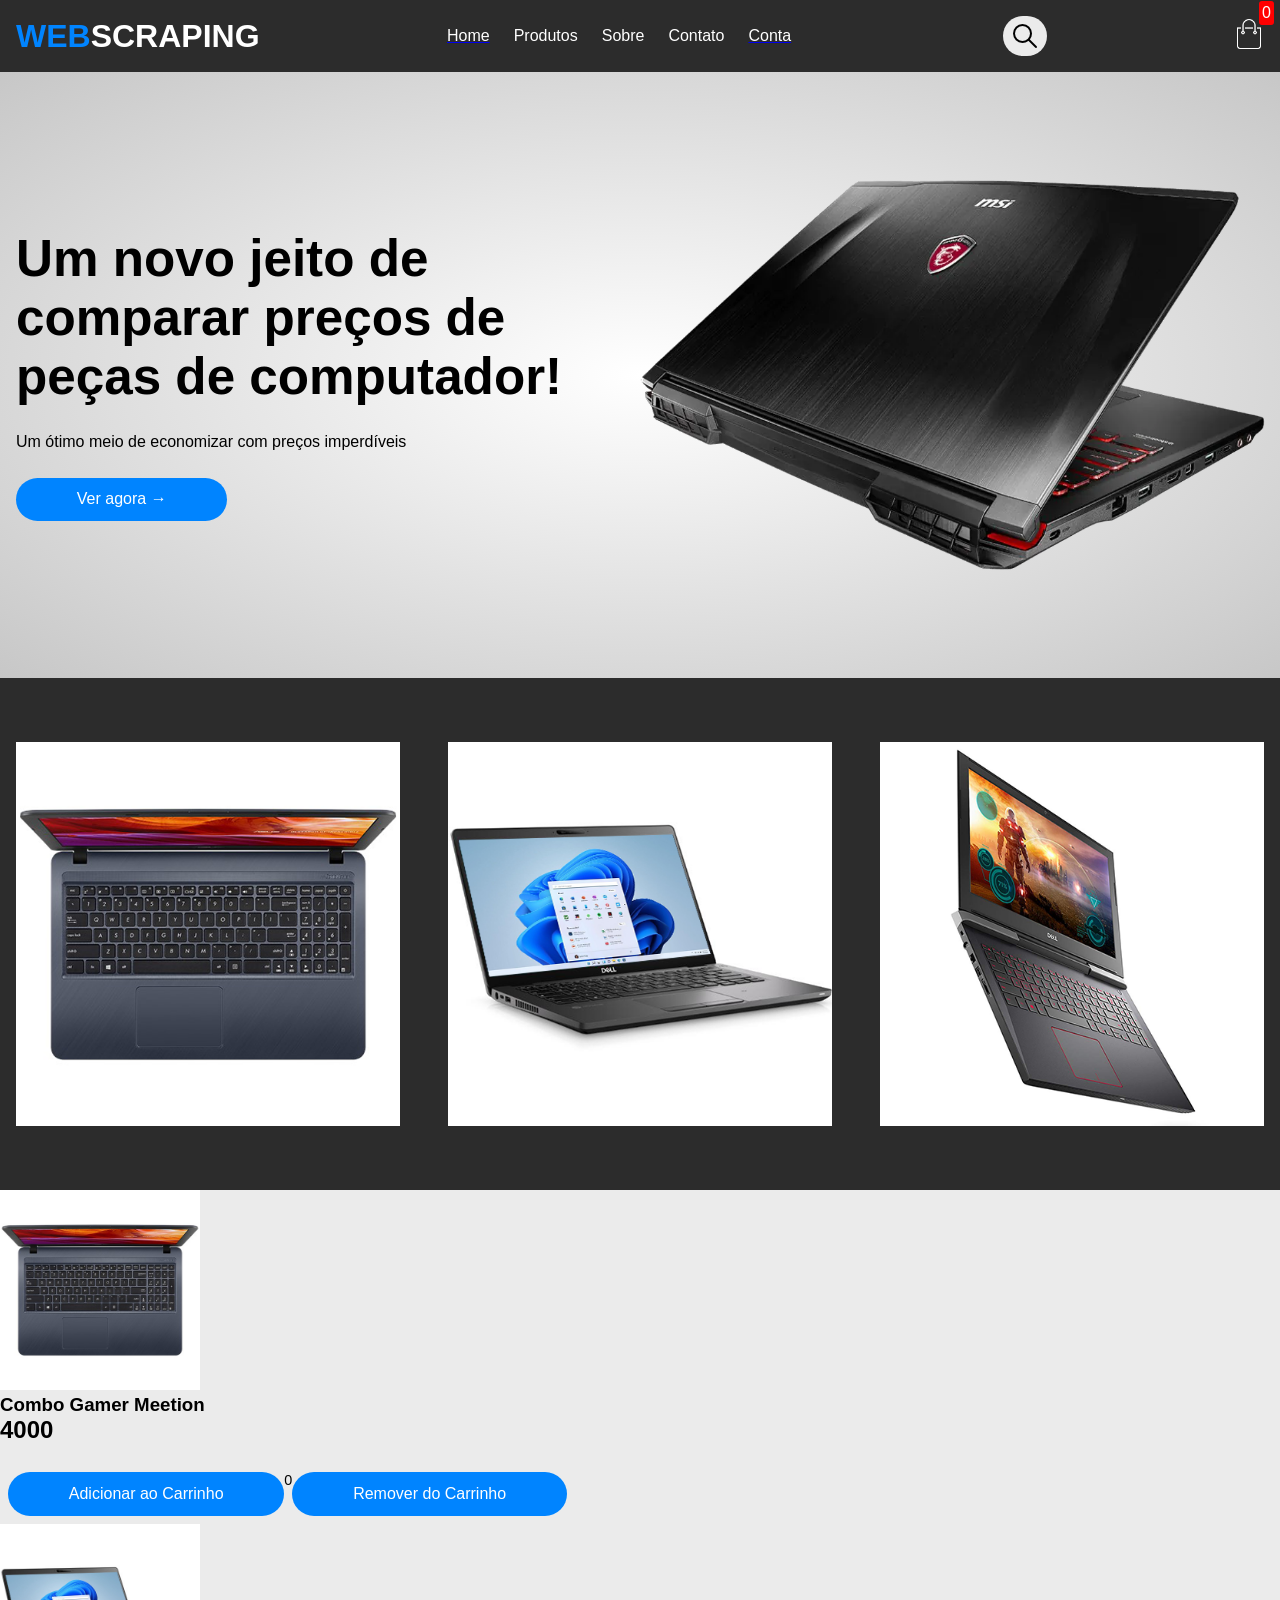
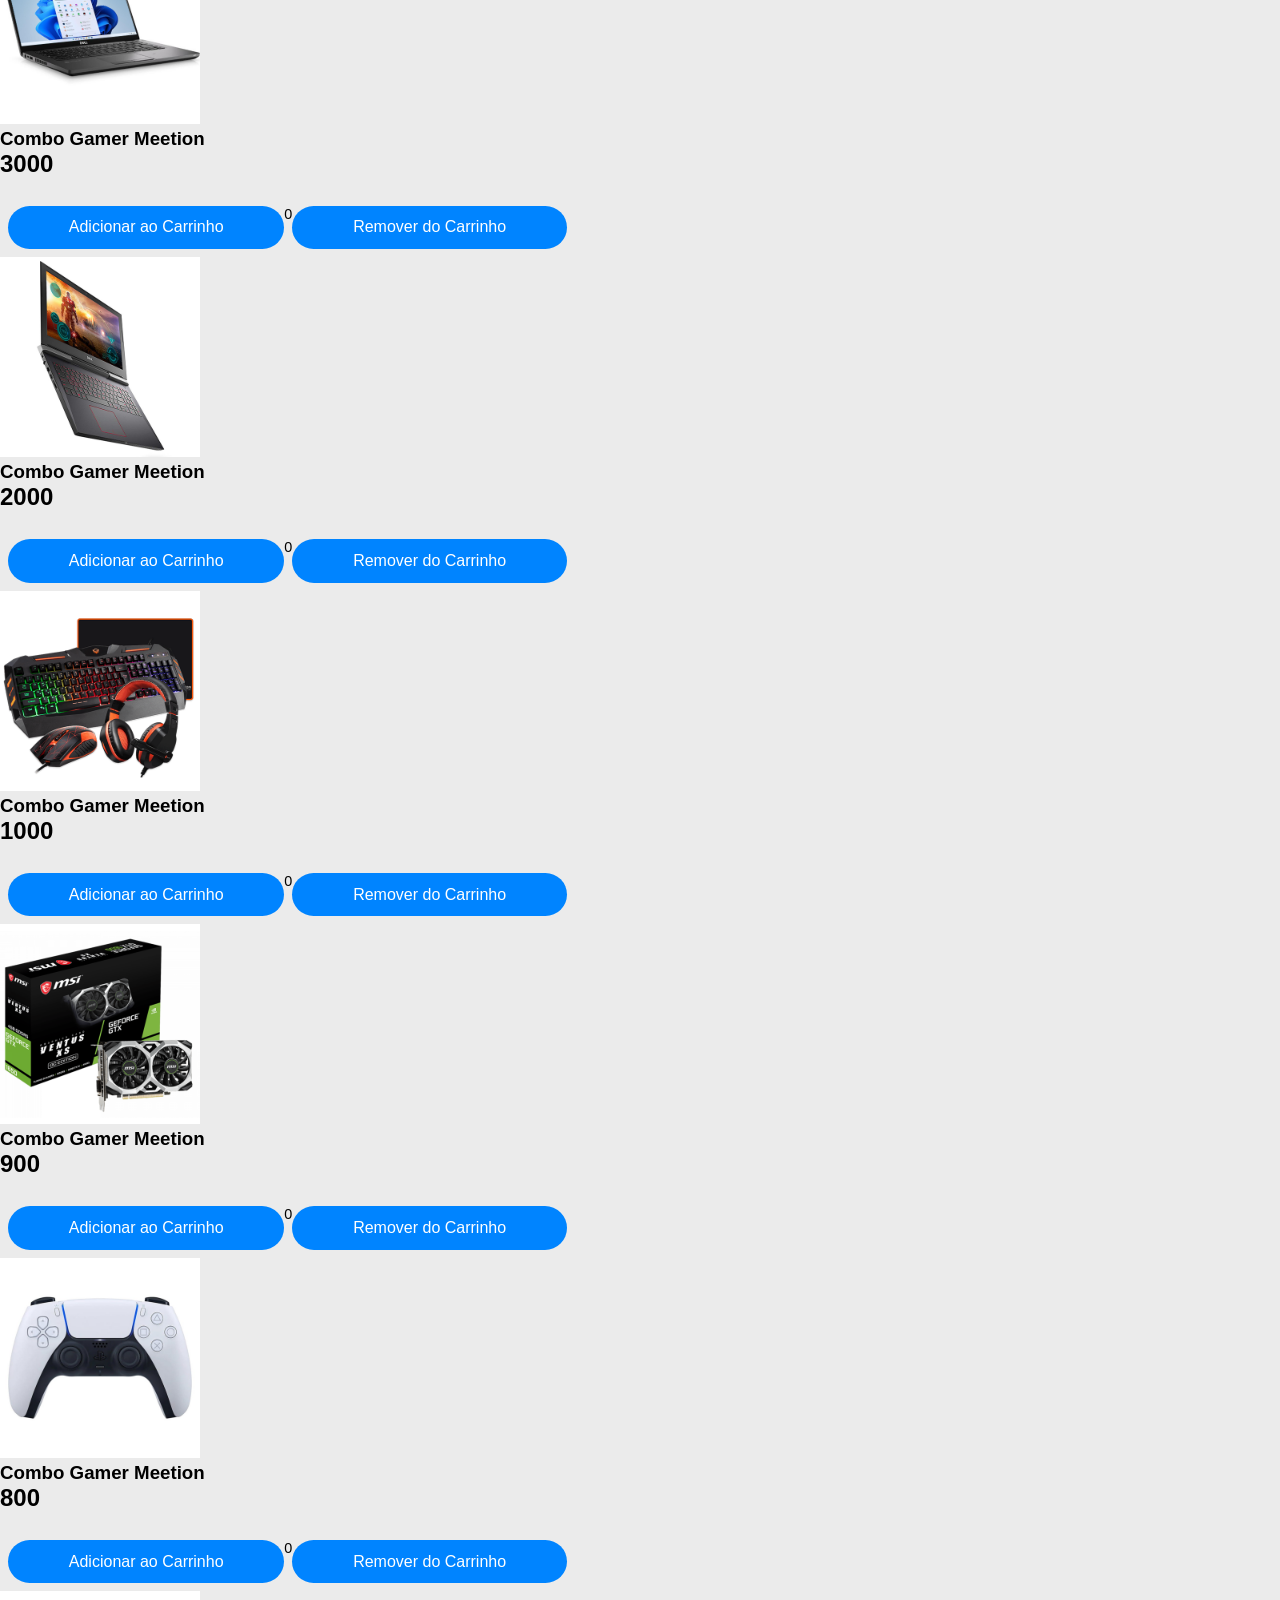
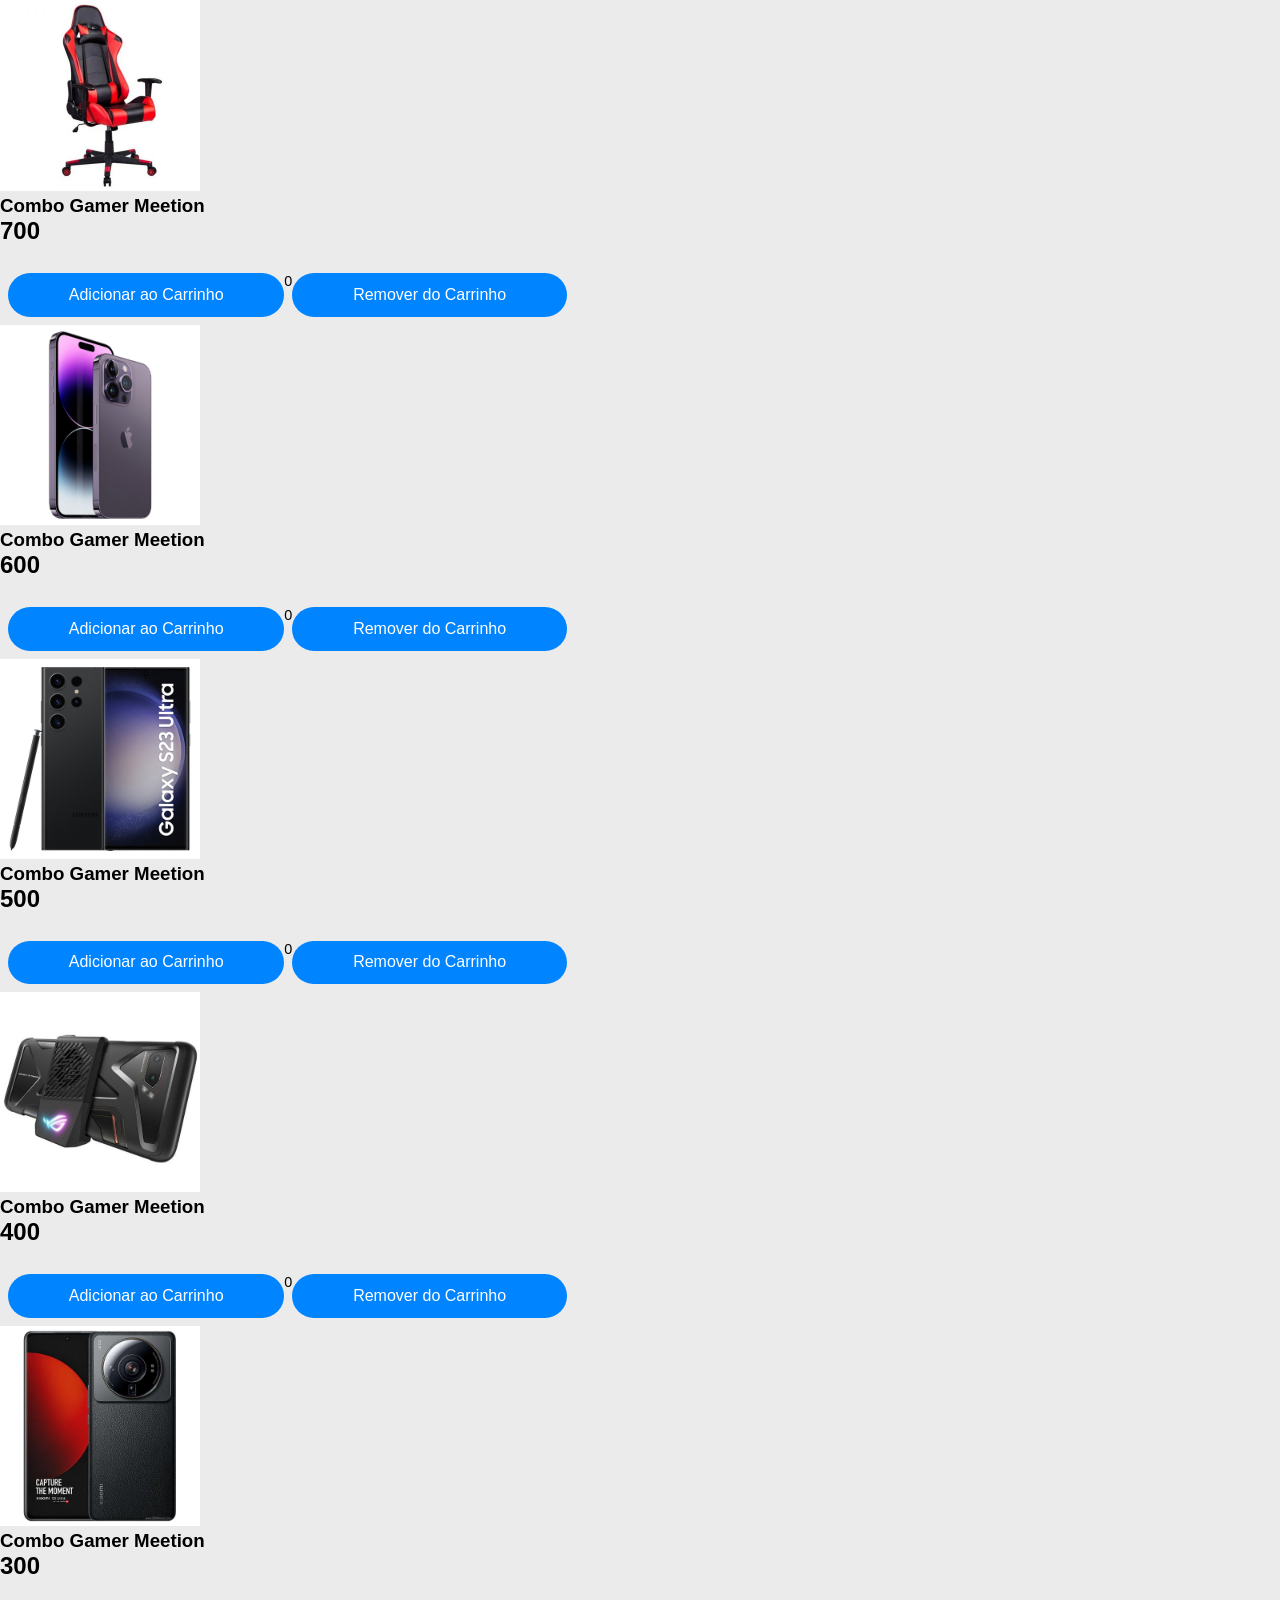
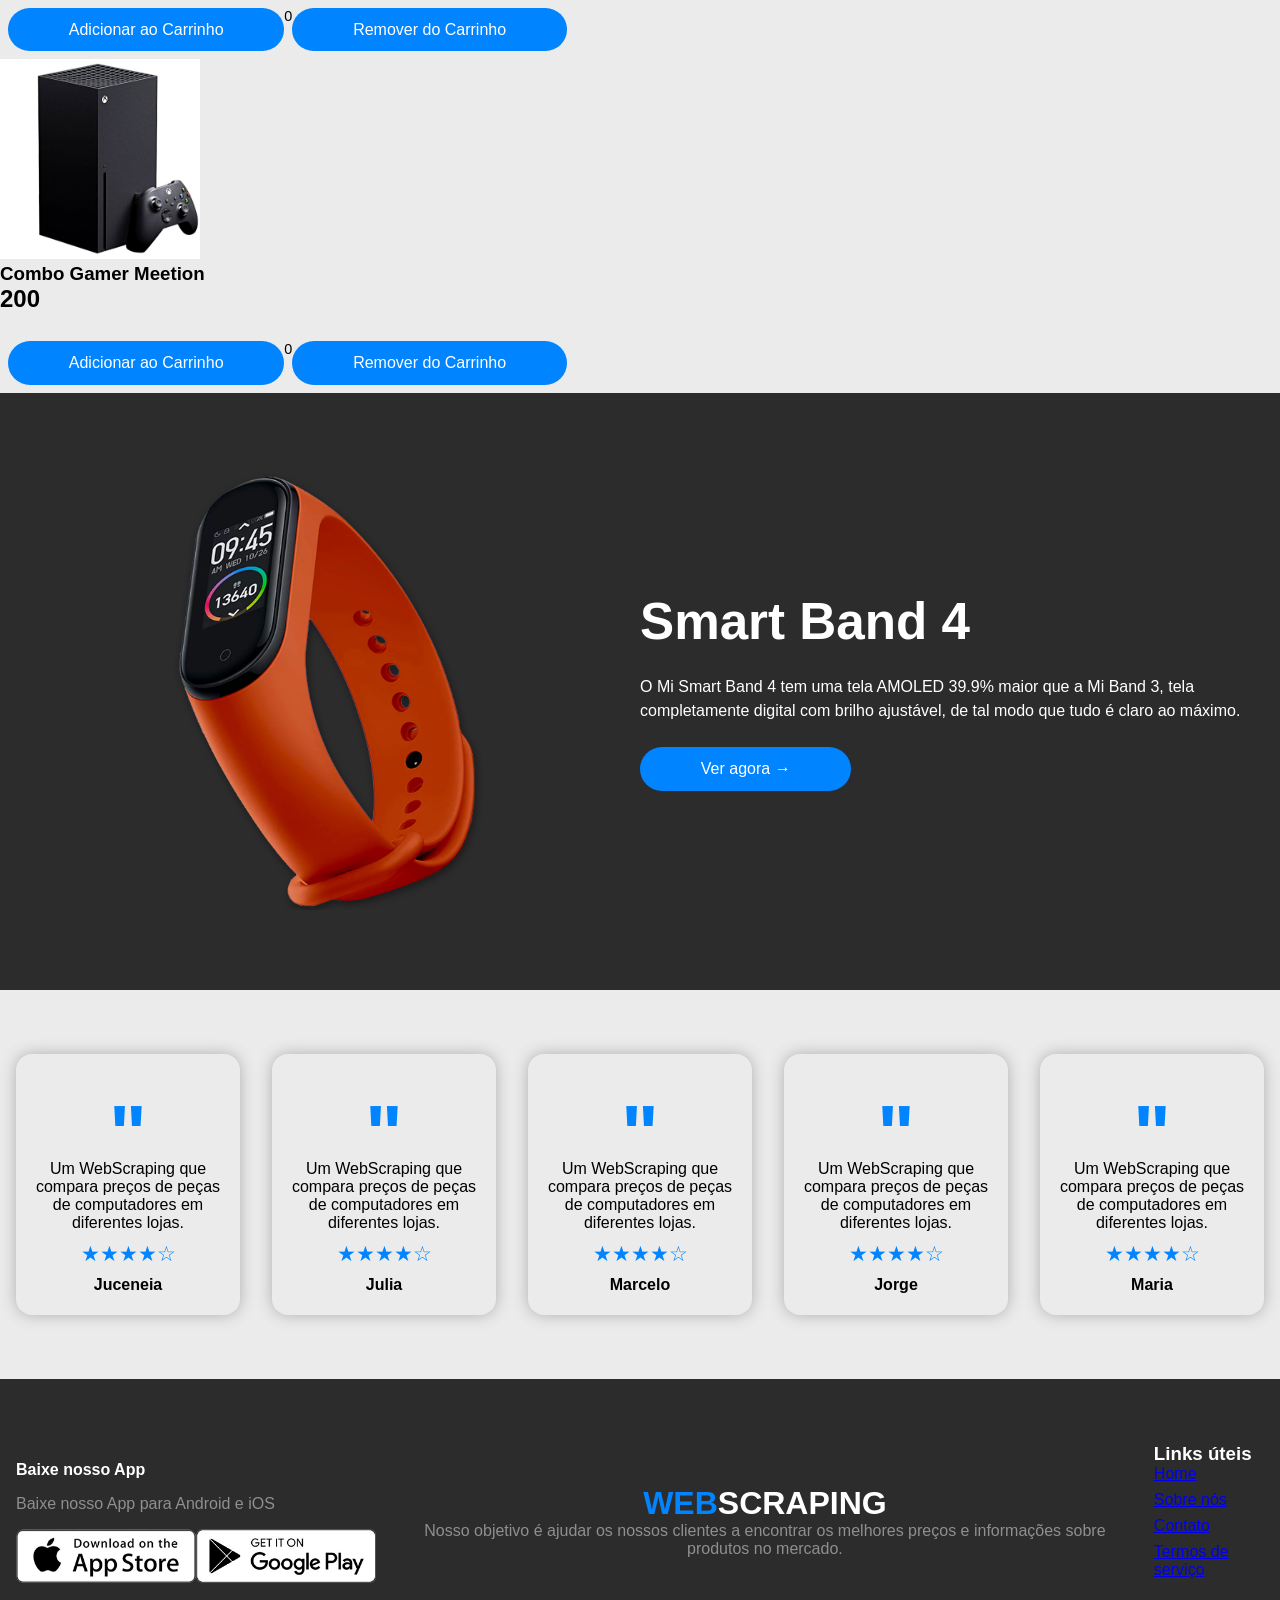
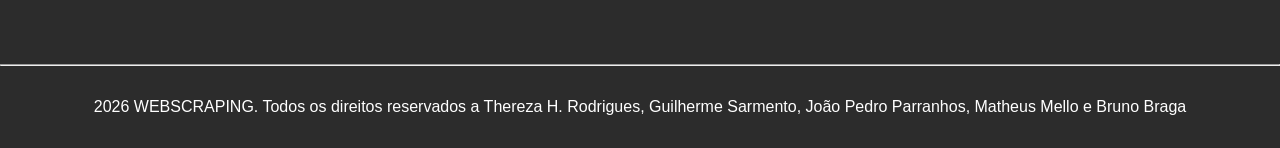
<file: index.html>
<!DOCTYPE html>
<html lang="pt-br">

<head>
    <meta charset="UTF-8" />
    <meta name="viewport" content="width=device-width, initial-scale=1.0" />
    <title>Webscraping</title>
    <link rel="stylesheet" href="css/globais.css" />
</head>

<body>
    <div class="navbar ">
        <div class="header-inner-content">
            <h1 class="logo">WEB<span>SCRAPING</span></h1>
            <nav>
                <ul>
                    <a href="index.html"><li>Home</li></a>
                    <li>Produtos</li>
                    <li>Sobre</li>
                    <li>Contato</li>
                    <a href="login.html"><li>Conta</li></a>
                </ul>
            </nav>
            <div class="search-box">
                <input type="text" class="search-txt" placeholder="Pesquisar">
                <a href="#" class="search-btn">
                    <img src="css/images/loupe.png" alt="Pesquisar" />
                </a>
            </div>
            <div class="nav-icon-content">
                <a href="carrinho.html">
                    <div class="carrinho">
                        <div id="quantidadeCarrinho" class="quantidadeCarrinho">
                            0
                        </div>
                        <img src="css/images/cart.png" alt="Carrinho de compras" />
                    </div>
                </a>
                <img src="css/images/menu.png" class="menu-button" alt="Menu" />
            </div>
        </div>
    </div>
    <header>
        <div class="header-inner-content">
            <div class="header-bottom-side">
                <div class="header-bottom-side-left">
                    <h2>Um novo jeito de comparar preços de peças de computador!</h2>
                    <p>Um ótimo meio de economizar com preços imperdíveis</p>
                    <button>Ver agora &#8594;</button>
                </div>
                <div class="header-bottom-side-right">
                    <img src="css/images/gaming-msi-header.png" alt="Computador gamer MSI" />
                </div>
            </div>
        </div>
    </header>

    <main>
        <div class="gray-background">
            <div class="page-inner-content">
                <div class="cols cols-3">
                    <img src="css/images/products/product-1.png" alt="">
                    <img src="css/images/products/product-2.png" alt="">
                    <img src="css/images/products/product-3.png" alt="">
                </div>
            </div>
        </div>

       <div class="loja" id="loja">
            <!--<div class="page-inner-content">
                <h3 class="section-title">Produtos selecionados</h3>
                <div class="subtitle-underline"></div>
                <div class="cols  cols-4">
                    <div class="product">
                        <img src="css/images/products/product-4.png" alt="" />
                        <p class="product-name">Combo Gamer Meetion</p>
                        <p class="rate">&#9733;&#9733;&#9733;&#9733;&#9734;</p>
                        <p class="product-price">4,000.00 <span>MZN</span></p>
                        <button class="add-to-cart">Adicionar ao Carrinho</button>
                    </div>
                    <div class="product">
                        <img src="css/images/products/product-5.png" alt="" />
                        <p class="product-name">Combo Gamer Meetion</p>
                        <p class="rate">&#9733;&#9733;&#9733;&#9733;&#9734;</p>
                        <p class="product-price">4,000.00 <span>MZN</span></p>
                        <button class="add-to-cart">Adicionar ao Carrinho</button>
                    </div>
                    <div class="product">
                        <img src="css/images/products/product-6.png" alt="" />
                        <p class="product-name">Combo Gamer Meetion</p>
                        <p class="rate">&#9733;&#9733;&#9733;&#9733;&#9734;</p>
                        <p class="product-price">4,000.00 <span>MZN</span></p>
                        <button class="add-to-cart">Adicionar ao Carrinho</button>
                    </div>
                    <div class="product">
                        <img src="css/images/products/product-7.png" alt="" />
                        <p class="product-name">Combo Gamer Meetion</p>
                        <p class="rate">&#9733;&#9733;&#9733;&#9733;&#9734;</p>
                        <p class="product-price">4,000.00 <span>MZN</span></p>
                        <button class="add-to-cart">Adicionar ao Carrinho</button>
                    </div>
                </div>
            </div>

            <div class="page-inner-content">
                <h3 class="section-title">Últimos Produtos</h3>
                <div class="subtitle-underline"></div>
                <div class="cols  cols-4">
                    <div class="product">
                        <img src="css/images/products/product-8.png" alt="" />
                        <p class="product-name">Combo Gamer Meetion</p>
                        <p class="rate">&#9733;&#9733;&#9733;&#9733;&#9734;</p>
                        <p class="product-price">4,000.00 <span>MZN</span></p>
                        <button class="add-to-cart">Adicionar ao Carrinho</button>
                    </div>
                    <div class="product">
                        <img src="css/images/products/product-9.png" alt="" />
                        <p class="product-name">Combo Gamer Meetion</p>
                        <p class="rate">&#9733;&#9733;&#9733;&#9733;&#9734;</p>
                        <p class="product-price">4,000.00 <span>MZN</span></p>
                        <button class="add-to-cart">Adicionar ao Carrinho</button>
                    </div>
                    <div class="product">
                        <img src="css/images/products/product-10.png" alt="" />
                        <p class="product-name">Combo Gamer Meetion</p>
                        <p class="rate">&#9733;&#9733;&#9733;&#9733;&#9734;</p>
                        <p class="product-price">4,000.00 <span>MZN</span></p>
                        <button class="add-to-cart">Adicionar ao Carrinho</button>
                    </div>
                    <div class="product">
                        <img src="css/images/products/product-11.png" alt="" />
                        <p class="product-name">Combo Gamer Meetion</p>
                        <p class="rate">&#9733;&#9733;&#9733;&#9733;&#9734;</p>
                        <p class="product-price">4,000.00 <span>MZN</span></p>
                        <button class="add-to-cart">Adicionar ao Carrinho</button>
                    </div>
                    <div class="product">
                        <img src="css/images/products/product-12.png" alt="" />
                        <p class="product-name">Combo Gamer Meetion</p>
                        <p class="rate">&#9733;&#9733;&#9733;&#9733;&#9734;</p>
                        <p class="product-price">4,000.00 <span>MZN</span></p>
                        <button class="add-to-cart">Adicionar ao Carrinho</button>
                    </div>
                    <div class="product">
                        <img src="css/images/products/product-13.png" alt="" />
                        <p class="product-name">Combo Gamer Meetion</p>
                        <p class="rate">&#9733;&#9733;&#9733;&#9733;&#9734;</p>
                        <p class="product-price">4,000.00 <span>MZN</span></p>
                        <button class="add-to-cart">Adicionar ao Carrinho</button>
                    </div>
                    <div class="product">
                        <img src="css/images/products/product-14.png" alt="" />
                        <p class="product-name">Combo Gamer Meetion</p>
                        <p class="rate">&#9733;&#9733;&#9733;&#9733;&#9734;</p>
                        <p class="product-price">4,000.00 <span>MZN</span></p>
                        <button class="add-to-cart">Adicionar ao Carrinho</button>
                    </div>
                    <div class="product">
                        <img src="css/images/products/product-15.png" alt="" />
                        <p class="product-name">Combo Gamer Meetion Dekstop RTK 3090</p>
                        <p class="rate">&#9733;&#9733;&#9733;&#9733;&#9734;</p>
                        <p class="product-price">4,000.00 <span>MZN</span></p>
                        <button class="add-to-cart">Adicionar ao Carrinho</button>
                    </div>
                </div>
            </div>-->
        </div>
        <div class="gray-background">
            <div class="header-inner-content">
                <div class="header-bottom-side exclusive-container">
                    <div class="header-bottom-side-left">
                        <h2>Smart Band 4</h2>
                        <p>
                            O Mi Smart Band 4 tem uma tela AMOLED 39.9% maior que a Mi Band 3,
                            tela completamente digital com brilho ajustável, de tal modo
                            que tudo é claro ao máximo.
                        </p>
                        <button>Ver agora &#8594;</button>
                    </div>
                    <div class="header-bottom-side-right">
                        <img src="css/images/exclusive.png" alt="Smart Band 4" />
                    </div>
                </div>
            </div>
        </div>

            <div>
                <div class="page-inner-content">
                    <div class="testimonials">
                        <div class="testimonial">
                            <p>"</p>
                            <p>Um WebScraping que compara preços de peças de computadores em diferentes lojas.</p>
                            <p class="rate">&#9733;&#9733;&#9733;&#9733;&#9734;</p>
                            <p>Juceneia</p>
                        </div>
                        <div class="testimonial">
                            <p>"</p>
                            <p>Um WebScraping que compara preços de peças de computadores em diferentes lojas.</p>
                            <p class="rate">&#9733;&#9733;&#9733;&#9733;&#9734;</p>
                            <p>Julia</p>
                        </div>
                        <div class="testimonial">
                            <p>"</p>
                            <p>Um WebScraping que compara preços de peças de computadores em diferentes lojas.</p>
                            <p class="rate">&#9733;&#9733;&#9733;&#9733;&#9734;</p>
                            <p>Marcelo</p>
                        </div>
                        <div class="testimonial">
                            <p>"</p>
                            <p>Um WebScraping que compara preços de peças de computadores em diferentes lojas.</p>
                            <p class="rate">&#9733;&#9733;&#9733;&#9733;&#9734;</p>
                            <p>Jorge</p>
                        </div>
                        <div class="testimonial">
                            <p>"</p>
                            <p>Um WebScraping que compara preços de peças de computadores em diferentes lojas.</p>
                            <p class="rate">&#9733;&#9733;&#9733;&#9733;&#9734;</p>
                            <p>Maria</p>
                        </div>
                    </div>
                </div>
            </div>

    </main>

    <footer class="gray-background">
        <div class="page-inner-content footer-content">
            <div class="download-options">
                <p>Baixe nosso App</p>
                <p>Baixe nosso App para Android e iOS</p>
                <div>
                    <img src="css/images/app-store.png" alt="" />
                    <img src="css/images/play-store.png" alt="" />
                </div>
            </div>

            <div class="logo-footer">
                <h1 class="logo">WEB<span>SCRAPING</span></h1>
                <p>Nosso objetivo é ajudar os nossos clientes a encontrar os melhores preços e informações sobre produtos no mercado.</p>
            </div>

            <div class="links-footer">
                <h3>Links úteis</h3>
                <ul>
                    <li><a href="#">Home</a></li>
                    <li><a href="#">Sobre nós</a></li>
                    <li><a href="#">Contato</a></li>
                    <li><a href="#">Termos de serviço</a></li>
                </ul>
            </div>

        </div>

        <hr class="page-inner-content" />
        <div class="page-inner-content copyright">
            <p>2026 WEBSCRAPING. Todos os direitos reservados a Thereza H. Rodrigues, Guilherme Sarmento, João Pedro Parranhos, Matheus Mello e Bruno Braga</p>
        </div>
    </footer>

    <script>
        const navbar = document.querySelector(".navbar");
        const menubutton = document.querySelector(".menu-button");

        menubutton.addEventListener("click", () => {
            navbar.classList.toggle("show-menu");
        })
    </script>
    <script src="Dados.js"></script>
    <script src="main.js"></script>
</body>

</html>
</file>
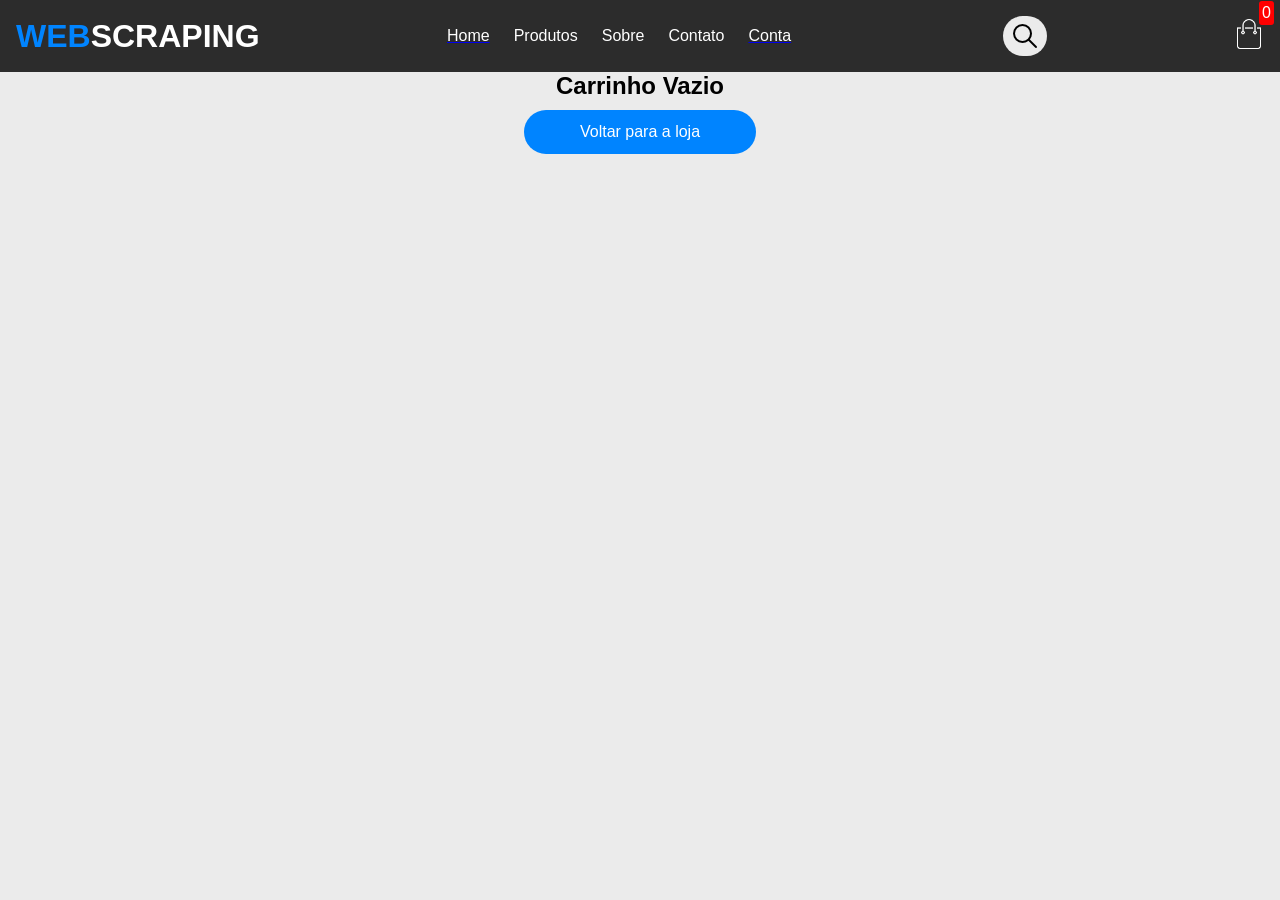
<file: carrinho.html>
<!DOCTYPE html>
<html lang="pt-br">
    <head>
        <meta charset="UTF-8">
        <meta name="viewport" content="width=device-width, initial-scale=1.0">
        <title>Carrinho de Compras</title>
        <link rel="stylesheet" href="css/globais.css" />
    </head>
    <body>
         <div class="navbar ">
        <div class="header-inner-content">
            <h1 class="logo">WEB<span>SCRAPING</span></h1>
            <nav>
                <ul>
                    <a href="index.html"><li>Home</li></a>
                    <li>Produtos</li>
                    <li>Sobre</li>
                    <li>Contato</li>
                    <a href="login.html"><li>Conta</li></a>
                </ul>
            </nav>
            <div class="search-box">
                <input type="text" class="search-txt" placeholder="Pesquisar">
                <a href="#" class="search-btn">
                    <img src="css/images/loupe.png" alt="Pesquisar" />
                </a>
            </div>
            <div class="nav-icon-content">
                <a href="carrinho.html">
                    <div class="carrinho">
                        <div id="quantidadeCarrinho" class="quantidadeCarrinho">
                            0
                        </div>
                        <img src="css/images/cart.png" alt="Carrinho de compras" />
                    </div>
                </a>
                <img src="css/images/menu.png" class="menu-button" alt="Menu" />
            </div>
        </div>
    </div>
    <div id="etiqueta" class="texto-centralizado">
        <!--<h2>Carrinho vazio</h2>
        <a href="index.html">
            <button class="botao-loja">Voltar para a loja</button>
        </a>
    </div>

     <div id="etiqueta" class="texto-centralizado">
        <h2>Total: R$100.00</h2>
        <a href="index.html">
            <button class="Checkout">Finalizar compra</button>
            <button class="RemoverItem">Limpar Carrinho</button>
        </a>-->
    </div>
    <div class="carrinho-compras" id="carrinho-compras">
        <!--<div class="carrinho-item">
            <img src="css/images/products/product-6.png" alt="Produto 1">
            <div class="detalhes">
                <div class="titulo-preco-x">
                    <h4 class="titulo-preco">
                        <p>Nome do Produto</p>
                        <p class="preco-item-carrinho"> R$100.00</p>
                    </h4>
                </div>
                <div class="botoes-carrinho">
                    <div class="botoes">
                        <button class="add-to-cart">Adicionar ao Carrinho</button>
                        <div class="quantidade"> 1 </div>
                        <button class="remove-from-cart">Remover do Carrinho</button>
                    </div>
                </div>
            </div>
        </div>
        <div class="carrinho-item">
            <img src="css/images/products/product-6.png" alt="Produto 1">
            <div class="detalhes">
                <div class="titulo-preco-x">
                    <h4 class="titulo-preco">
                        <p>Nome do Produto</p>
                        <p class="preco-item-carrinho"> R$100.00</p>
                    </h4>
                </div>
                <div class="botoes-carrinho">
                    <div class="botoes">
                        <button class="add-to-cart">Adicionar ao Carrinho</button>
                        <div class="quantidade"> 1 </div>
                        <button class="remove-from-cart">Remover do Carrinho</button>
                    </div>
                </div>
            </div>
        </div>
        <div class="carrinho-item">
            <img src="css/images/products/product-6.png" alt="Produto 1">
            <div class="detalhes">
                <div class="titulo-preco-x">
                    <h4 class="titulo-preco">
                        <p>Nome do Produto</p>
                        <p class="preco-item-carrinho"> R$100.00</p>
                    </h4>
                </div>
                <div class="botoes-carrinho">
                    <div class="botoes">
                        <button class="add-to-cart">Adicionar ao Carrinho</button>
                        <div class="quantidade"> 1 </div>
                        <button class="remove-from-cart">Remover do Carrinho</button>
                    </div>
                </div>
            </div>
        </div>
        <div class="carrinho-item">
            <img src="css/images/products/product-6.png" alt="Produto 1">
            <div class="detalhes">
                <div class="titulo-preco-x">
                    <h4 class="titulo-preco">
                        <p>Nome do Produto</p>
                        <p class="preco-item-carrinho"> R$100.00</p>
                    </h4>
                </div>
                <div class="botoes-carrinho">
                    <div class="botoes">
                        <button class="add-to-cart">Adicionar ao Carrinho</button>
                        <div class="quantidade"> 1 </div>
                        <button class="remove-from-cart">Remover do Carrinho</button>
                    </div>
                </div>
            </div>
        </div>
        <div class="carrinho-item">
            <img src="css/images/products/product-6.png" alt="Produto 1">
            <div class="detalhes">
                <div class="titulo-preco-x">
                    <h4 class="titulo-preco">
                        <p>Nome do Produto</p>
                        <p class="preco-item-carrinho"> R$100.00</p>
                    </h4>
                </div>
                <div class="botoes-carrinho">
                    <div class="botoes">
                        <button class="add-to-cart">Adicionar ao Carrinho</button>
                        <div class="quantidade"> 1 </div>
                        <button class="remove-from-cart">Remover do Carrinho</button>
                    </div>
                </div>
            </div>
        </div>
        <div class="carrinho-item">
            <img src="css/images/products/product-6.png" alt="Produto 1">
            <div class="detalhes">
                <div class="titulo-preco-x">
                    <h4 class="titulo-preco">
                        <p>Nome do Produto</p>
                        <p class="preco-item-carrinho"> R$100.00</p>
                    </h4>
                </div>
                <div class="botoes-carrinho">
                    <div class="botoes">
                        <button class="add-to-cart">Adicionar ao Carrinho</button>
                        <div class="quantidade"> 1 </div>
                        <button class="remove-from-cart">Remover do Carrinho</button>
                    </div>
                </div>
            </div>
        </div>
        <div class="carrinho-item">
            <img src="css/images/products/product-6.png" alt="Produto 1">
            <div class="detalhes">
                <div class="titulo-preco-x">
                    <h4 class="titulo-preco">
                        <p>Nome do Produto</p>
                        <p class="preco-item-carrinho"> R$100.00</p>
                    </h4>
                </div>
                <div class="botoes-carrinho">
                    <div class="botoes">
                        <button class="add-to-cart">Adicionar ao Carrinho</button>
                        <div class="quantidade"> 1 </div>
                        <button class="remove-from-cart">Remover do Carrinho</button>
                    </div>
                </div>
            </div>
        </div>-->
        <script src="Dados.js"></script>
        <script src="carrinho.js"></script>
    </div>
    </body>
</file>
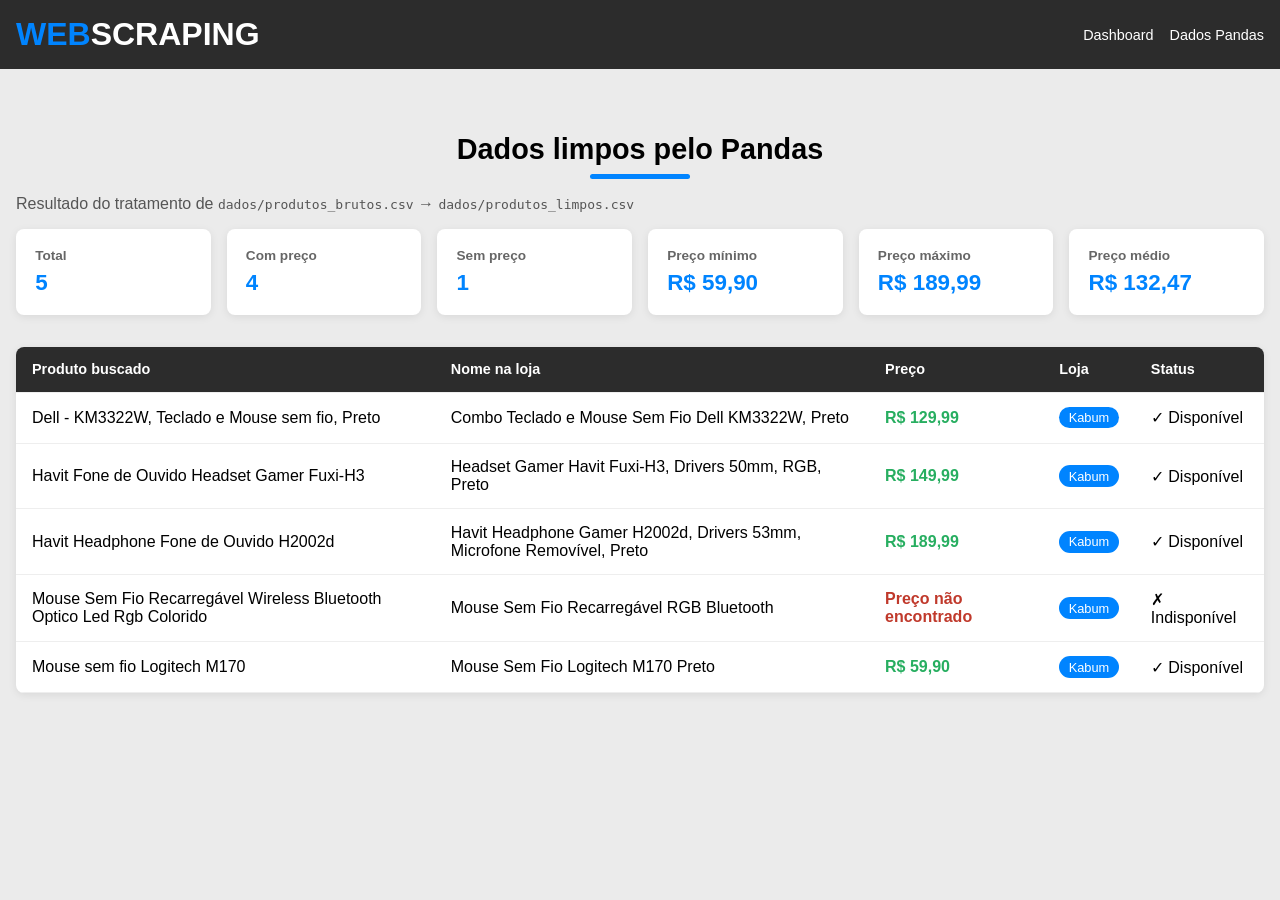
<file: visualizar_dados.html>
<!DOCTYPE html>
<html lang="pt-br">
<head>
    <meta charset="UTF-8" />
    <meta name="viewport" content="width=device-width, initial-scale=1.0" />
    <title>Dados Limpos — Pandas</title>
    <link rel="stylesheet" href="css/globais.css" />
    <style>
        .dados-container {
            max-width: 1300px;
            margin: 2rem auto;
            padding: 0 1rem;
        }

        .resumo-cards {
            display: grid;
            grid-template-columns: repeat(auto-fit, minmax(180px, 1fr));
            gap: 1rem;
            margin-bottom: 2rem;
        }

        .card {
            background: #fff;
            border-radius: 8px;
            padding: 1.2rem;
            box-shadow: 0 2px 8px rgba(0,0,0,0.08);
        }

        .card h4 {
            color: #666;
            font-size: 0.85rem;
            margin-bottom: 0.4rem;
        }

        .card p {
            font-size: 1.4rem;
            font-weight: bold;
            color: #0084ff;
        }

        table {
            width: 100%;
            border-collapse: collapse;
            background: #fff;
            border-radius: 8px;
            overflow: hidden;
            box-shadow: 0 2px 8px rgba(0,0,0,0.08);
        }

        th, td {
            padding: 0.9rem 1rem;
            text-align: left;
            border-bottom: 1px solid #eee;
        }

        th {
            background: #2c2c2c;
            color: #fff;
            font-size: 0.9rem;
        }

        tr:hover {
            background: #f5f9ff;
        }

        .sem-preco {
            color: #c0392b;
            font-weight: bold;
        }

        .com-preco {
            color: #27ae60;
            font-weight: bold;
        }

        .badge {
            display: inline-block;
            padding: 0.2rem 0.6rem;
            border-radius: 12px;
            font-size: 0.8rem;
            background: #0084ff;
            color: #fff;
        }

        .nav-links {
            display: flex;
            gap: 1rem;
            align-items: center;
        }

        .nav-links a {
            color: #fff;
            text-decoration: none;
            font-size: 0.9rem;
        }

        .nav-links a:hover {
            color: #0084ff;
        }
    </style>
</head>
<body>
    <div class="navbar">
        <div class="header-inner-content">
            <h1 class="logo">WEB<span>SCRAPING</span></h1>
            <div class="nav-links">
                <a href="index.html">Dashboard</a>
                <a href="visualizar_dados.html">Dados Pandas</a>
            </div>
        </div>
    </div>

    <div class="dados-container">
        <h3 class="section-title">Dados limpos pelo Pandas</h3>
        <div class="subtitle-underline"></div>
        <p style="margin: 1rem 0; color: #555;">
            Resultado do tratamento de <code>dados/produtos_brutos.csv</code> → <code>dados/produtos_limpos.csv</code>
        </p>

        <div class="resumo-cards" id="resumo"></div>

        <table>
            <thead>
                <tr>
                    <th>Produto buscado</th>
                    <th>Nome na loja</th>
                    <th>Preço</th>
                    <th>Loja</th>
                    <th>Status</th>
                </tr>
            </thead>
            <tbody id="tabela"></tbody>
        </table>
    </div>

    <script>
        function parseCSV(texto) {
            const linhas = texto.trim().split("\n");
            const cabecalho = linhas[0].split(",");
            const registros = [];

            for (let i = 1; i < linhas.length; i++) {
                const valores = [];
                let atual = "";
                let dentroAspas = false;

                for (const char of linhas[i]) {
                    if (char === '"') {
                        dentroAspas = !dentroAspas;
                    } else if (char === "," && !dentroAspas) {
                        valores.push(atual);
                        atual = "";
                    } else {
                        atual += char;
                    }
                }
                valores.push(atual);

                const obj = {};
                cabecalho.forEach((col, idx) => {
                    obj[col.trim()] = valores[idx] ? valores[idx].trim() : "";
                });
                registros.push(obj);
            }

            return registros;
        }

        fetch("dados/produtos_limpos.csv")
            .then(res => res.text())
            .then(texto => {
                const dados = parseCSV(texto);
                const comPreco = dados.filter(d => d.preco_disponivel === "True");
                const semPreco = dados.filter(d => d.preco_disponivel !== "True");
                const precos = comPreco.map(d => parseFloat(d.preco_numerico));

                const min = Math.min(...precos);
                const max = Math.max(...precos);
                const media = precos.reduce((a, b) => a + b, 0) / precos.length;

                document.getElementById("resumo").innerHTML = `
                    <div class="card"><h4>Total</h4><p>${dados.length}</p></div>
                    <div class="card"><h4>Com preço</h4><p>${comPreco.length}</p></div>
                    <div class="card"><h4>Sem preço</h4><p>${semPreco.length}</p></div>
                    <div class="card"><h4>Preço mínimo</h4><p>R$ ${min.toFixed(2).replace(".", ",")}</p></div>
                    <div class="card"><h4>Preço máximo</h4><p>R$ ${max.toFixed(2).replace(".", ",")}</p></div>
                    <div class="card"><h4>Preço médio</h4><p>R$ ${media.toFixed(2).replace(".", ",")}</p></div>
                `;

                document.getElementById("tabela").innerHTML = dados.map(d => `
                    <tr>
                        <td>${d.produto_buscado}</td>
                        <td>${d.nome}</td>
                        <td class="${d.preco_disponivel === "True" ? "com-preco" : "sem-preco"}">
                            ${d.preco_formatado}
                        </td>
                        <td><span class="badge">${d.loja}</span></td>
                        <td>${d.preco_disponivel === "True" ? "✓ Disponível" : "✗ Indisponível"}</td>
                    </tr>
                `).join("");
            })
            .catch(() => {
                document.getElementById("tabela").innerHTML =
                    "<tr><td colspan='5'>Erro ao carregar dados. Rode: python tratamentodedados/main_pandas.py</td></tr>";
            });
    </script>
</body>
</html>
</file>
<file: css/globais.css>
*{
    box-sizing: border-box;
    padding: 0;
    margin: 0;
}

body{
    margin: 0;
    background-color: #ebebeb;
    font-family: 'arial';
}

.header-inner-content{
    max-width: 1300px;
    margin-left: auto;
    margin-right: auto;
}

.navbar{
    background-color: #2c2c2c;
    padding: 1rem;
    position: sticky;
    top: 0;
    box-shadow: 10px, 0px, 10px #2c2c2c;
    z-index: 99;
}

.search-box{
    background-color: #ebebeb;
    height: 40px;
    padding: 10px;
    border-radius: 40px;
    display: flex;
    justify-content: space-between;
    align-items: center;
}

.search-txt{
    border: none;
    background-color: transparent;
    outline: none;
    padding: 0;
    color: #2c2c2c;
    font-size: 16px;
    line-height: 40px;
    width: 0;
    transition: 0.5s;
}

.search-btn{
    height: 40px;
    border-radius: 50%;
    background-color: transparent;
    display: flex;
    justify-content: center;
    align-items: center;
}

.search-box:hover > .search-txt{
    width: 200px; 
    padding: 0 6px;
}

.navbar>div{
    display: flex;
    align-items: center;
    justify-content: space-between;
    position: relative;
}

.logo{
    color: #0084ff;
}

.logo span{
    color: #fff;
}

nav ul{
    display: flex;
    list-style: none;
    align-items: center;
}

.nav-icon-content{
    display: flex;
    align-items: center;
}

.nav-icon-content img{
    width: 30px;
    cursor: pointer;
}

.nav-icon-content img:first-child{
    margin-right: 1rem;
}

nav ul li{
    color: #fff;
    margin-right: 1.5rem;
    cursor: pointer;
}

nav ul li:hover{
    transform: translateY(-5px);
    transition: all 0.2s;
    font-weight: bold;
}

.menu-button{
    display: none;
}

header{
    background-image: radial-gradient(#fff, #c7c7c7);
}

.header-bottom-side{
    display: flex;
    align-items: center;
    justify-self: center;
    padding: 1rem;
}

.header-bottom-side-left{
    height: 100%;
    flex-basis: 50%;
}

.header-bottom-side-left h2{
    font-size: 3.2rem;
    margin-bottom: 1.5rem;
}

.header-bottom-side-left p{
    line-height: 1.5rem;
    margin-bottom: 1.5rem;
}

.header-bottom-side-left button{
    background-color: #0084ff;
    border: none;
    cursor: pointer;
    padding: 0.8rem 3.8rem;
    border-radius: 9999px;
    color: #fff;
    font-weight: 500;
    font-size: 1rem;
    transition: all 0.2s;
}

.header-bottom-side-left button:hover{
    background-color: #004c94;
}

.header-bottom-side-right{
    flex-basis: 50%;
    display: flex;
    align-items: center;
    justify-content: center;
}

.header-bottom-side-right img{
    width: 115%;
}

@media (max-width: 800px){
    .logo{
        font-size: 1.2rem;
    }

    .menu-button{
        display: block;
    }

    .header-bottom-side{
        flex-direction: column;
        text-align: center;
        padding-top: 4rem;
    }

    nav{
        position: absolute;
        background-color: #2c2c2c;
        width: 100%;
        top: 46px;
        display: none;
    }

    .show-menu nav{
        display: block;
    }

    nav ul{
        flex-direction: column;
    }

    nav ul li{
        text-align: center;
        padding: 0.8rem;

    }
}

main{
    background-color: #ebebeb;
}

.gray-background{
    background-color: #2c2c2c;
}

.page-inner-content{
    max-width: 1280px;
    margin: 0 auto;
}

.cols{
    display: grid;
    justify-content: space-evenly;
    padding: 4rem 1rem;
}

.cols-3{
    grid-template-columns: repeat(3, 1fr);
    gap: 3rem;
}

.cols-3 img{
    max-width: 100%;
}

.cols-4 img{
    max-width: 100%;
}

.cols-4{
    grid-template-columns: repeat(4, 1fr);
    gap: 1rem;
}

.cols>*{
    cursor: pointer;
    transition: all 0.2s;
}

.cols>*:hover{
    transform: translateY(-5px);
}

.section-title{
    text-align: center;
    margin-top: 4rem;
    font-size: 1.8rem;
}

.subtitle-underline{
    width: 100px;
    height: 5px;
    background: #0084ff;
    border-radius: 9999px;
    margin: 8px auto 0 auto;
}

.product{
    color: #2c2c2c;
    margin-bottom: 1rem;
    display: flex;
    flex-direction: column;
}

.product-name{
    font-weight: 600;
    margin-top: 0.4rem;
}

.rate{
    color: #0084ff;
    font-size: 1.3rem;
}

.product-pride span{
    font-weight: 600;
}

.exclusive-container{
    color: #fff;
    flex-direction: row-reverse;
    padding: 5rem 1rem;
}

.exclusive-container img{
    max-width: 500px;

}

@media (max-width: 800px){
    .section-title{
        font-size: 1rem;
    }

    .cols-3{
        grid-template-columns: repeat(1, 1fr);
    }

    .cols-4{
        grid-template-columns: repeat(2, 1fr);
    }

    .product-name, .product-pride, .rate{
        max-width: 1rem;
        overflow: hidden;
        font-size: 0.8rem;
    }

    .exclusive-container{
        flex-direction: column-reverse;
    }

    .exclusive-container img{
        margin-bottom: 4rem;
    }
}

.testimonials{
    background-color: #ebebeb;
    display: flex;
    padding: 4rem 1rem;
    justify-content: space-evenly;
    gap: 2rem;
}

.testimonial{
    display: flex;
    flex-direction: column;
    align-items: center;
    justify-content: center;
    flex-basis: 30%;
    text-align: center;
    box-shadow: 0px 0px 15px #afafaf;
    padding: 1rem;
    border-radius: 1rem;
    cursor: pointer;
    transition: all 0.2s;
}

.testimonial:hover{
    transform: translateY(-5px);
}

.testimonial p{
    margin: 5px 0;
}

.testimonial p:first-child{
    font-weight: bold;
    font-size: 5rem;
    color:#0084ff;
    margin-top: 3rem;
    line-height: 2rem;
}

.testimonial p:last-child{
    font-weight: bold;

}

@media (max-width: 800px){
    .testimonials{
        flex-direction: column;
    }

    .testimonial{
        margin-bottom: 1.2rem;
    }
}

.footer-content{
    display: flex;
    align-items: center;
    color: #8f8f8f;
    padding: 4rem 1rem;
    gap: 2rem;
}

.download-options>*{
    margin: 1rem 0;
}

.download-options>p:first-child{
    font-weight: bold;
    color: #fff;
}

.download-options>div{
    display: flex;
}

.download-options> div img{
    width: 180px;
}

.logo-footer{
    text-align: center;
}

.links-footer{
    color: #fff;
    margin-bottom: 0.8rem;
}

.links-footer ul{
    list-style: none;
}

.links-footer ul li{
    margin-bottom: 0.5rem;
    cursor: pointer;
}

.copyright{
    color: #fff;
    padding: 2rem 0;
    text-align: center;
}

@media (max-width: 800px){
    .footer-content{
        display: inline;
        font-size: 0.8rem;
    }

    .footer-content>div{
        padding: 1rem;
    }

    .download-options>div{
        display: inline;
    }

    .download-options> div img{
        width: 150px;
    }

    .copyright{
        font-size: 0.8rem;
    }

}

.quantidadeCarrinho{
    position: absolute;
    top: -15px;
    right: -10px;
    font-size: 16px;
    background-color: red;
    color: white;
    padding: 3px;
    border-radius: 3px;
}

.add-to-cart,
.remove-from-cart{
    background-color: #0084ff;
    border: none;
    cursor: pointer;
    padding: 0.8rem 3.8rem;
    border-radius: 9999px;
    color: #fff;
    font-weight: 500;
    font-size: 1rem;
    transition: all 0.2s;
}

.texto-centralizado{
    text-align: center;
    margin-bottom: 20px;
}

.botao-loja,
.Checkout,
.RemoverTudo{
    background-color: #0084ff;
    border: none;
    cursor: pointer;
    padding: 0.8rem 3.5rem;
    border-radius: 9999px;
    color: #fff;
    font-weight: 500;
    font-size: 1rem;
    transition: all 0.2s;
    margin: 10px;
}

.botoes{
    display: flex;
   margin-top: 20px;
   padding: 0.5rem;
   font-size: 0.9rem;
}

.carrinho-compras{
    display: grid;
    grid-template-columns: repeat(1, 500px);
    justify-content: center;
    gap: 15px;
    margin-bottom: 50px;
}

.carrinho-item{
    border: 2px solid #212529;
    border-radius: 5px;
    display: flex;
}

.carrinho-item img{
    width: 100px;
    height: 100px;
}

.titulo-preco-x{
    width: 195px;
    display: flex;
    align-items: center;
    justify-content: space-between;

}

.titulo-preco{
    display: flex;
    align-items: center;
    gap: 10px;
}

.preco-item-carrinho{
    background-color: #212529;
    color: #fff;
    border-radius: 4px;
    padding: 3px 6px;
    white-space: nowrap;
}
</file>
